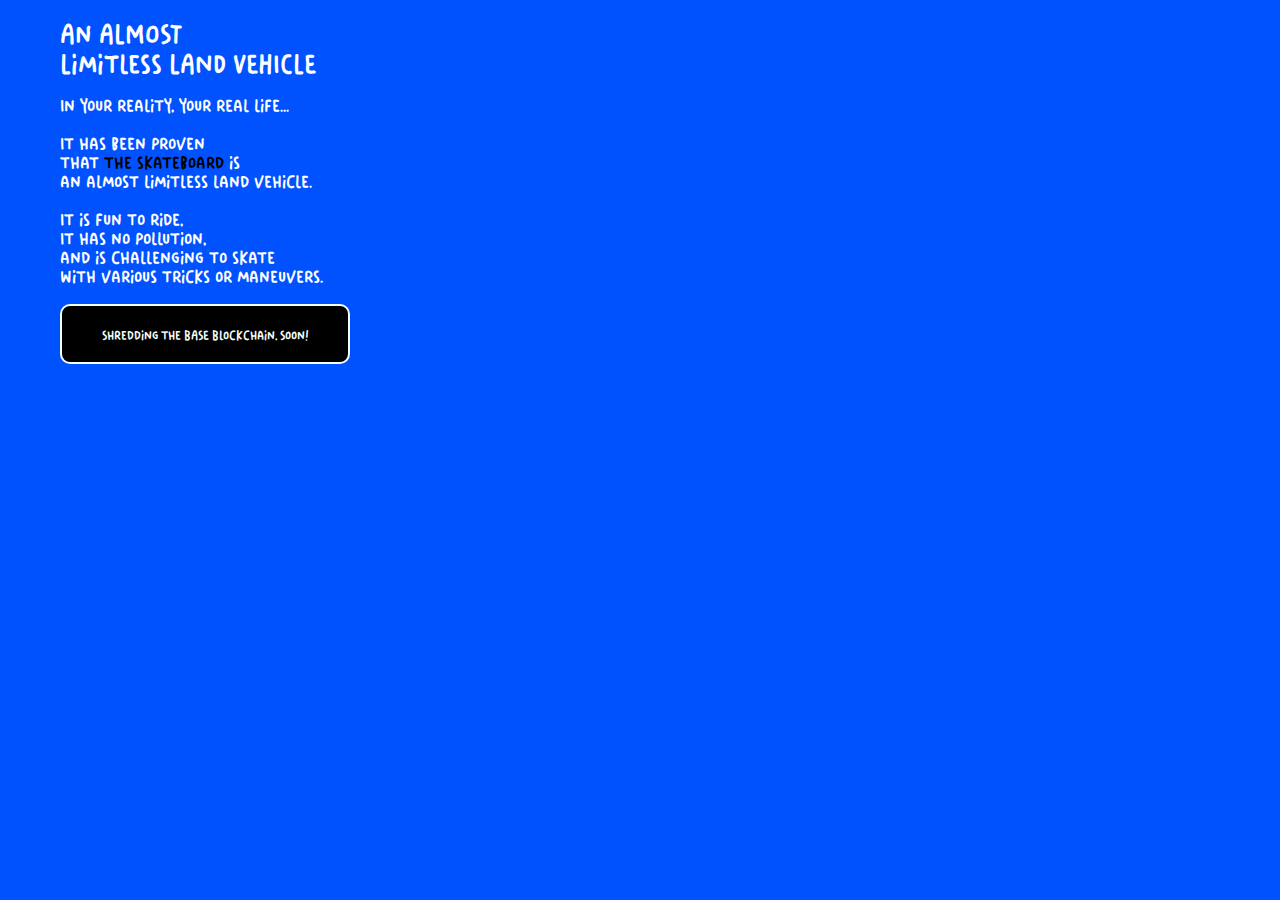
<file: index.html>
<!DOCTYPE html>
<html lang="en">
  <head>
    <!-- Google tag (gtag.js) -->
    <script
      async
      src="https://www.googletagmanager.com/gtag/js?id=G-VXLXTMNG5V"
    ></script>
    <script>
      window.dataLayer = window.dataLayer || [];
      function gtag() {
        dataLayer.push(arguments);
      }
      gtag("js", new Date());

      gtag("config", "G-VXLXTMNG5V");
    </script>

    <!-- Required Meta Tags -->
    <title>ROTY BASE dETH NFTs by Prof. NOTA</title>
    <meta charset="utf-8" />
    <meta http-equiv="Content-Type" content="text/html; charset=utf-8" />
    <meta
      name="viewport"
      content="width=device-width, initial-scale=1.0, maximum-scale=1.0, user-scalable=0"
    />
    <meta name="title" content="ROTY BASE dETH NFTs by Prof. NOTA" />
    <meta
      name="description"
      content="ROTY BASE dETH is a collection of 7474 unique curated NFTs artworks for skateboard decks, that live on the BASE blockchain."
    />
    <meta
      name="keywords"
      content="roty base, prof. nota, skateboard, skateboarding, skateshop, skateboarder, nft, nfts, art, artwork, base blockchain, crypto, collectible, endhonesa, myreceipt,"
    />
    <meta name="robots" content="index, follow" />
    <meta name="language" content="English" />
    <meta name="revisit-after" content="1 days" />

    <!-- Primary Meta Tags -->
    <link rel="icon" type="image/png" href="icon/asset-favicon.png" />
    <link rel="icon" sizes="48x48" href="icon/asset-1-icon-48.png" />
    <link rel="icon" sizes="96x96" href="icon/asset-1-icon-96.png" />
    <link rel="icon" sizes="144x144" href="icon/asset-1-icon-144.png" />
    <link rel="icon" sizes="192x192" href="icon/asset-1-icon-192.png" />
    <link rel="icon" sizes="256x256" href="icon/asset-1-icon-256.png" />
    <link rel="icon" sizes="384x384" href="icon/asset-1-icon-384.png" />
    <link rel="icon" sizes="512x512" href="icon/asset-1-icon-512.png" />
    <link
      rel="apple-touch-icon"
      sizes="57x57"
      href="icon/apple-touch-icon-57.png"
    />
    <link
      rel="apple-touch-icon"
      sizes="60x60"
      href="icon/apple-touch-icon-60.png"
    />
    <link
      rel="apple-touch-icon"
      sizes="72x72"
      href="icon/apple-touch-icon-72.png"
    />
    <link
      rel="apple-touch-icon"
      sizes="76x76"
      href="icon/apple-touch-icon-76.png"
    />
    <link
      rel="apple-touch-icon"
      sizes="114x114"
      href="icon/apple-touch-icon-114.png"
    />
    <link
      rel="apple-touch-icon"
      sizes="120x120"
      href="icon/apple-touch-icon-120.png"
    />
    <link
      rel="apple-touch-icon"
      sizes="152x152"
      href="icon/apple-touch-icon-152.png"
    />
    <link
      rel="apple-touch-icon"
      sizes="167x167"
      href="icon/apple-touch-icon-167.png"
    />
    <link
      rel="apple-touch-icon"
      sizes="180x180"
      href="icon/apple-touch-icon-180.png"
    />
    <link rel="mask-icon" href="icon/safari-pinned-tab.svg" color="#dfb018" />
    <meta name="msapplication-TileColor" content="#dfb018" />
    <meta name="msapplication-TileImage" content="icon/asset-1-icon-144.png" />
    <link rel="manifest" href="json/manifest.json" />

    <!-- Open Graph / Facebook -->
    <meta property="og:type" content="website" />
    <meta property="og:url" content="https://rotybase.endhonesa.com/" />
    <meta property="og:title" content="ROTY BASE dETH NFTs by Prof. NOTA" />
    <meta
      property="og:description"
      content="ROTY BASE dETH is a collection of 7474 unique curated NFTs artworks for skateboard decks, that live on the BASE blockchain."
    />
    <meta
      property="og:image"
      content="https://rotybase.endhonesa.com/img/sik-ndelik.gif"
    />

    <!-- Twitter -->
    <meta property="twitter:card" content="summary_large_image" />
    <meta property="twitter:url" content="https://rotybase.endhonesa.com/" />
    <meta
      property="twitter:title"
      content="ROTY BASE dETH NFTs by Prof. NOTA"
    />
    <meta
      property="twitter:description"
      content="ROTY BASE dETH is a collection of 7474 unique curated NFTs artworks for skateboard decks, that live on the BASE blockchain."
    />
    <meta
      property="twitter:image"
      content="https://rotybase.endhonesa.com/img/sik-ndelik.gif"
    />

    <!-- Style Style Style -->
    <link rel="stylesheet" href="rotybase.css" />

    <!-- Script -->
    <script src="https://cdnjs.cloudflare.com/ajax/libs/gsap/3.9.0/gsap.min.js"></script>
  </head>
  <body>
    <div class="bigStretch" id="welcome">
      <div id="landing1" class="innerStetch">
        <div class="bigText">An ALMOST<br />Limitless LAND VEHICLE</div>
					<br />
					<div class="regularText">
						In your reality, your real life...<br /><br />
						It has been proven<br />
						that <a style="color: black">the skateboard</a> is<br />
						an almost limitless land vehicle.<br /><br />
						It is fun to ride,<br />
						It has no pollution,<br />
						and is challenging to skate<br />
						with various tricks or maneuvers.<br />
					</div>
        <br />
        <!-- <button class="chaos-button" id="thisBtn" onclick="landingNext();"> -->
        <button class="chaos-button" id="thisBtn" onclick="">
          Shredding the BASE Blockchain, Soon!
        </button>
      </div>
    </div>
  </body>
  <script type="text/javascript" src="js/creeps.js"></script>
  <script type="text/javascript" src="js/croots.js"></script>
  <script type="text/javascript" src="js/allData5e1f.js?v=2"></script>
</html>
</file>
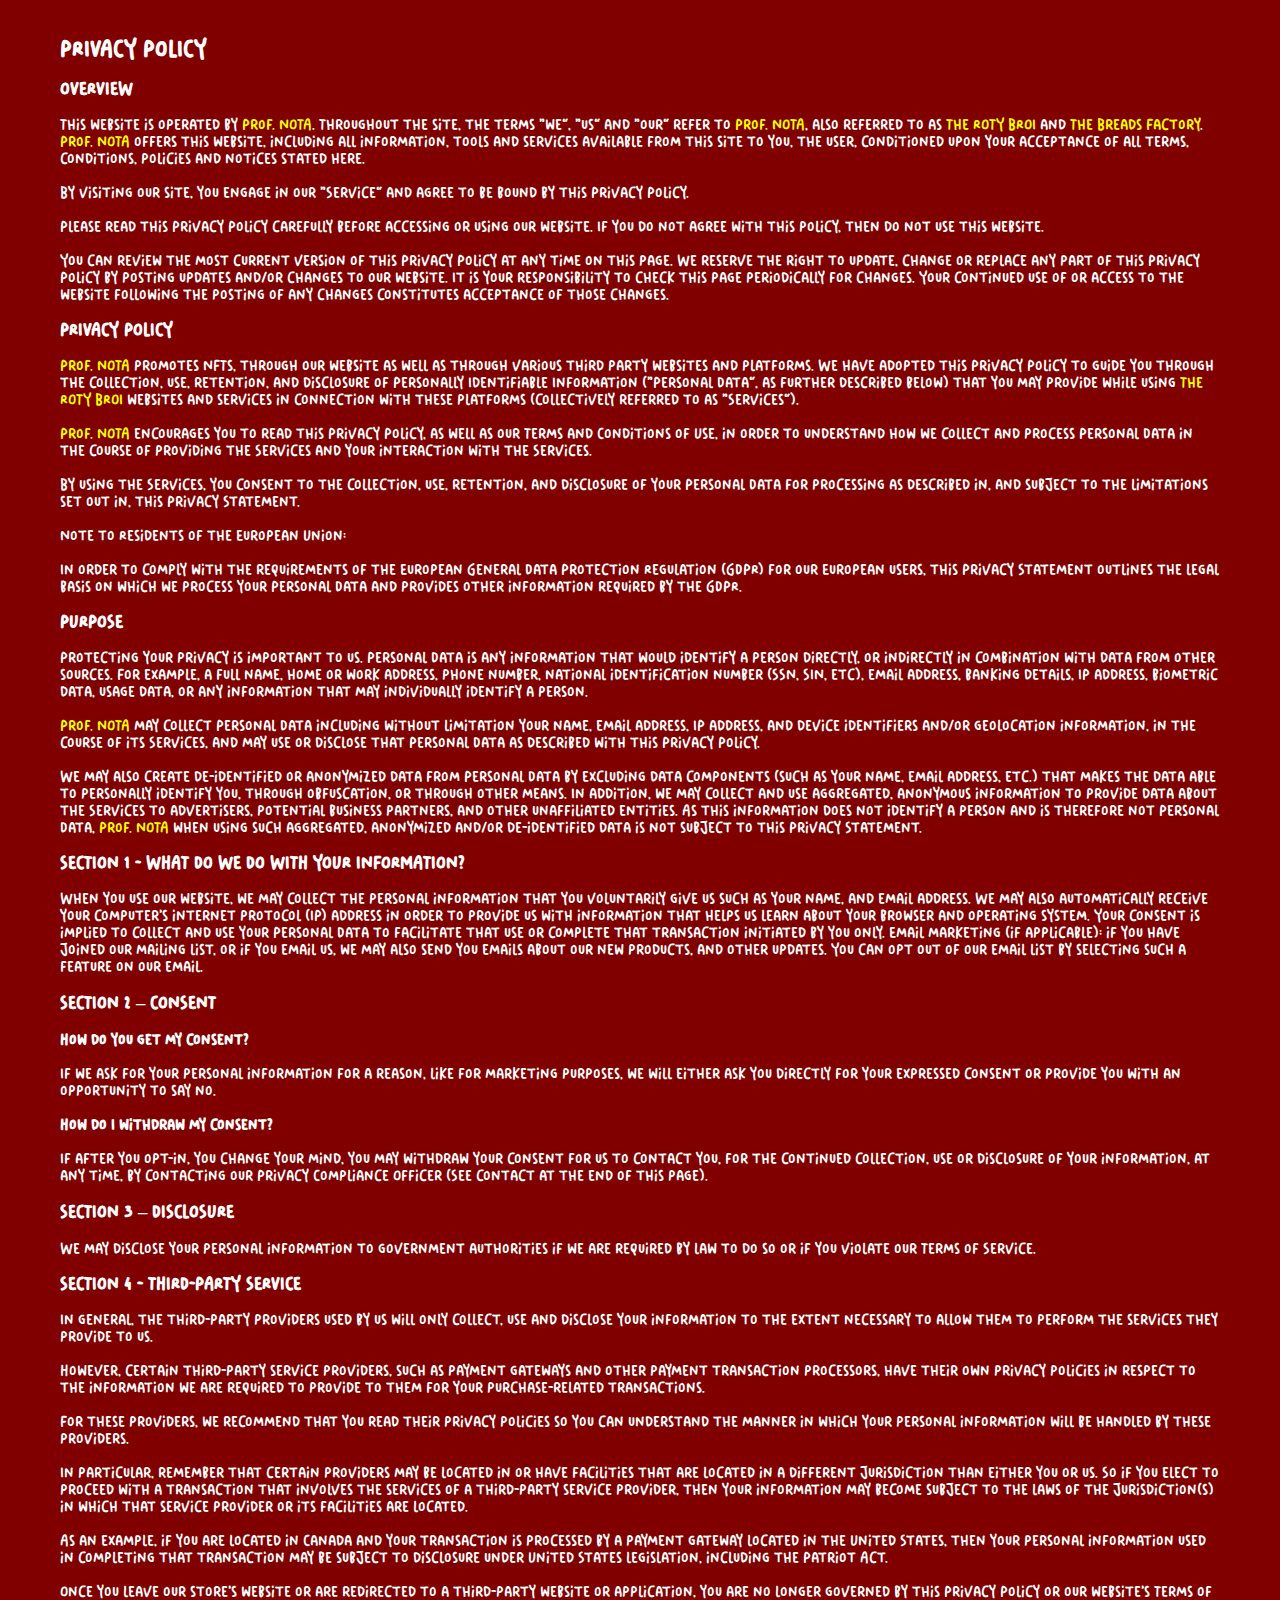
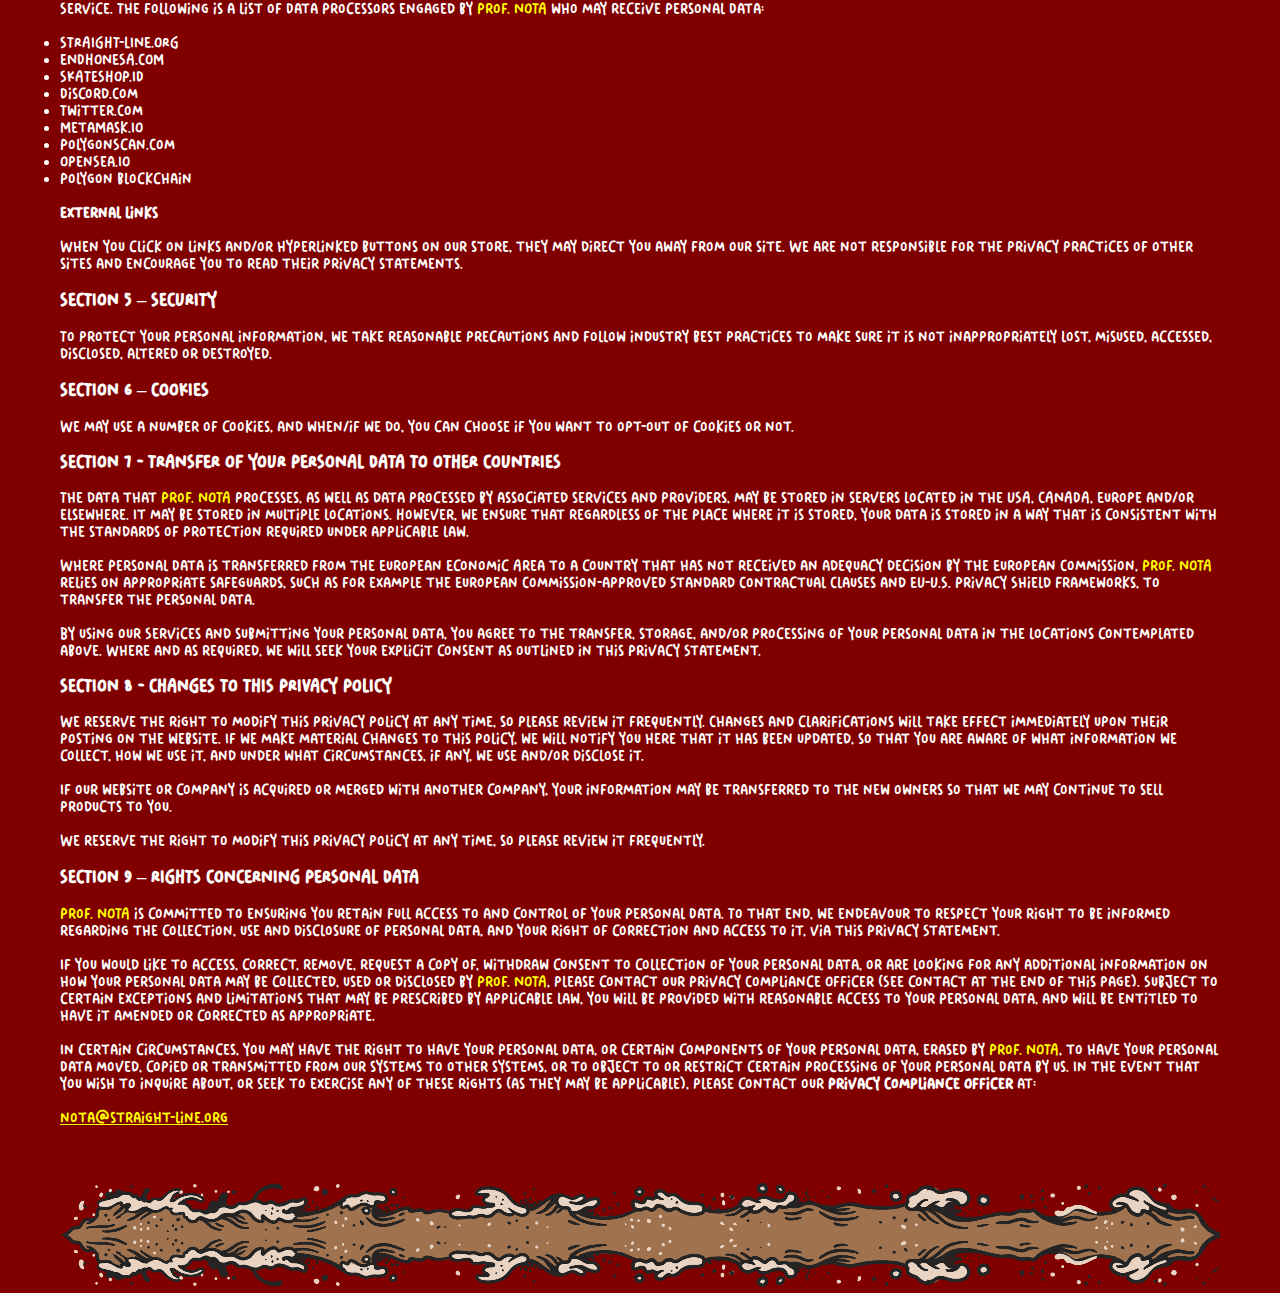
<file: privacy.html>
<!DOCTYPE html>
<html lang="en">
	<head>
		<!-- Required Meta Tags -->
		<title>The ROTY BROI - NFTs</title>
		<meta charset="utf-8">
		<meta http-equiv="Content-Type" content="text/html; charset=utf-8">
		<meta name="viewport" content="width=device-width, initial-scale=1.0, maximum-scale=1.0, user-scalable=0">
		<meta name="title" content="The ROTY BROI - NFTs">
		<meta name="description" content="The ROTY BROI is a collection of 1047 unique generative and handpicked NFTs, that live on the Polygon blockchain."/>
		<meta name="keywords" content="the roty broi, the broy, logo pabrik roti, nft, nfts, art, polygon nft, roty broi opensea, roty broi crypto, roty broi polygon, roty broi art, roty broi nft, marketplace opensea, collectible, rarible">
		<meta name="robots" content="index, follow">
		<meta name="language" content="English">
		<meta name="revisit-after" content="1 days">

		<!-- Primary Meta Tags -->
		<link rel="icon" type="image/png" href="icon/asset-favicon.png">
		<link rel="icon" sizes="48x48" href="icon/asset-1-icon-48.png">
		<link rel="icon" sizes="96x96" href="icon/asset-1-icon-96.png">
		<link rel="icon" sizes="144x144" href="icon/asset-1-icon-144.png">
		<link rel="icon" sizes="192x192" href="icon/asset-1-icon-192.png">
		<link rel="icon" sizes="256x256" href="icon/asset-1-icon-256.png">
		<link rel="icon" sizes="384x384" href="icon/asset-1-icon-384.png">
		<link rel="icon" sizes="512x512" href="icon/asset-1-icon-512.png">
		<link rel="apple-touch-icon" sizes="57x57" href="icon/apple-touch-icon-57.png">
		<link rel="apple-touch-icon" sizes="60x60" href="icon/apple-touch-icon-60.png">
		<link rel="apple-touch-icon" sizes="72x72" href="icon/apple-touch-icon-72.png">
		<link rel="apple-touch-icon" sizes="76x76" href="icon/apple-touch-icon-76.png">
		<link rel="apple-touch-icon" sizes="114x114" href="icon/apple-touch-icon-114.png">
		<link rel="apple-touch-icon" sizes="120x120" href="icon/apple-touch-icon-120.png">
		<link rel="apple-touch-icon" sizes="152x152" href="icon/apple-touch-icon-152.png">
		<link rel="apple-touch-icon" sizes="167x167" href="icon/apple-touch-icon-167.png">
		<link rel="apple-touch-icon" sizes="180x180" href="icon/apple-touch-icon-180.png">
		<link rel="mask-icon" href="icon/safari-pinned-tab.svg" color="#dfb018">
		<meta name="msapplication-TileColor" content="#dfb018">
		<meta name="msapplication-TileImage" content="icon/asset-1-icon-144.png">
		<link rel="manifest" href="json/manifest.json">

		<!-- Open Graph / Facebook -->
		<meta property="og:type" content="website">
		<meta property="og:url" content="https://rotybroi.endhonesa.com/">
		<meta property="og:title" content="The ROTY BROI - NFTs">
		<meta property="og:description" content="The ROTY BROI is a collection of 1047 unique generative and handpicked NFTs, that live on the Polygon blockchain.">
		<meta property="og:image" content="https://rotybroi.endhonesa.com/img/asset-2-thumbnail.png">

		<!-- Twitter -->
		<meta property="twitter:card" content="summary_large_image">
		<meta property="twitter:url" content="https://rotybroi.endhonesa.com/">
		<meta property="twitter:title" content="The ROTY BROI - NFTs">
		<meta property="twitter:description" content="The ROTY BROI is a collection of 1047 unique generative and handpicked NFTs, that live on the Polygon blockchain.">
		<meta property="twitter:image" content="https://rotybroi.endhonesa.com/img/asset-2-thumbnail.png">

		<!-- Style Style Style -->
		<link rel="stylesheet" href="rotybroi.css">
	</head>
	<body>
		<div class="bigStretch" style="color: white;">
			<div class="innerStetch">
				<br>
				<h2>PRIVACY POLICY</h2>
				<br>
				<h3>OVERVIEW</h3>
				<br>
				This website is operated by <a style="color: yellow;">Prof. NOTA</a>. Throughout the site, the terms “we”, “us” and “our” refer to <a style="color: yellow;">Prof. NOTA</a>, also referred to as <a style="color: yellow;">The ROTY BROI</a> and <a style="color: yellow;">The Breads Factory</a>. <a style="color: yellow;">Prof. NOTA</a> offers this website, including all information, tools and services available from this site to you, the user, conditioned upon your acceptance of all terms, conditions, policies and notices stated here.
				<br><br>
				By visiting our site, you engage in our “Service” and agree to be bound by this Privacy Policy.
				<br><br>
				Please read this Privacy Policy carefully before accessing or using our website. If you do not agree with this policy, then do not use this website.
				<br><br>
				You can review the most current version of this Privacy Policy at any time on this page. We reserve the right to update, change or replace any part of this Privacy Policy by posting updates and/or changes to our website. It is your responsibility to check this page periodically for changes. Your continued use of or access to the website following the posting of any changes constitutes acceptance of those changes.
				<br><br>
				<h3>PRIVACY POLICY</h3>
				<br>
				<a style="color: yellow;">Prof. NOTA</a> promotes NFTs, through our website as well as through various third party websites and platforms. We have adopted this Privacy Policy to guide you through the collection, use, retention, and disclosure of Personally Identifiable Information (“Personal Data”, as further described below) that you may provide while using <a style="color: yellow;">The ROTY BROI</a> websites and services in connection with these platforms (collectively referred to as “Services”).
				<br><br>
				<a style="color: yellow;">Prof. NOTA</a> encourages you to read this Privacy Policy, as well as our Terms and Conditions of Use, in order to understand how we collect and process Personal Data in the course of providing the Services and your interaction with the Services.
				<br><br>
				By using the Services, you consent to the collection, use, retention, and disclosure of your Personal Data for processing as described in, and subject to the limitations set out in, this Privacy Statement.
				<br><br>
				Note to Residents of the European Union:
				<br><br>
				In order to comply with the requirements of the European General Data Protection Regulation (GDPR) for our European users, this Privacy Statement outlines the legal basis on which we process your Personal Data and provides other information required by the GDPR.
				<br><br>
				<h3>PURPOSE</h3>
				<br>
				Protecting your privacy is important to us.
				Personal Data is any information that would identify a person directly, or indirectly in combination with data from other sources. For example, a full name, home or work address, phone number, national identification number (SSN, SIN, etc), email address, banking details, IP address, biometric data, usage data, or any information that may individually identify a person.
				<br><br>
				<a style="color: yellow;">Prof. NOTA</a> may collect Personal Data including without limitation your name, email address, IP address, and device identifiers and/or geolocation information, in the course of its Services, and may use or disclose that Personal Data as described with this Privacy Policy.
				<br><br>
				We may also create de-identified or anonymized data from Personal Data by excluding data components (such as your name, email address, etc.) that makes the data able to personally identify you, through obfuscation, or through other means. In addition, we may collect and use aggregated, anonymous information to provide data about the Services to advertisers, potential business partners, and other unaffiliated entities. As this information does not identify a person and is therefore not Personal Data, <a style="color: yellow;">Prof. NOTA</a> when using such aggregated, anonymized and/or de-identified data is not subject to this Privacy Statement.
				<br><br>
				<h3>SECTION 1 - WHAT DO WE DO WITH YOUR INFORMATION?</h3>
				<br>
				When you use our website, we may collect the personal information that you voluntarily give us such as your name, and email address.
				We may also automatically receive your computer’s internet protocol (IP) address in order to provide us with information that helps us learn about your browser and operating system. Your consent is implied to collect and use your Personal Data to facilitate that use or complete that transaction initiated by you only. Email marketing (if applicable): if you have joined our mailing list, or if you email us, we may also send you emails about our new products, and other updates. You can opt out of our email list by selecting such a feature on our email.
				<br><br>
				<h3>SECTION 2 – CONSENT</h3>
				<br>
				<b>How do you get my consent?</b>
				<br><br>
				If we ask for your personal information for a reason, like for marketing purposes, we will either ask you directly for your expressed consent or provide you with an opportunity to say no.
				<br><br>
				<b>How do I withdraw my consent?</b>
				<br><br>
				If after you opt-in, you change your mind, you may withdraw your consent for us to contact you, for the continued collection, use or disclosure of your information, at any time, by contacting our Privacy Compliance Officer (See contact at the end of this page).
				<br><br>
				<h3>SECTION 3 – DISCLOSURE</h3>
				<br>
				We may disclose your personal information to government authorities if we are required by law to do so or if you violate our Terms of Service.
				<br><br>
				<h3>SECTION 4 - THIRD-PARTY SERVICE</h3>
				<br>
				In general, the third-party providers used by us will only collect, use and disclose your information to the extent necessary to allow them to perform the services they provide to us.
				<br><br>
				However, certain third-party service providers, such as payment gateways and other payment transaction processors, have their own privacy policies in respect to the information we are required to provide to them for your purchase-related transactions.
				<br><br>
				For these providers, we recommend that you read their privacy policies so you can understand the manner in which your personal information will be handled by these providers.
				<br><br>
				In particular, remember that certain providers may be located in or have facilities that are located in a different jurisdiction than either you or us. So if you elect to proceed with a transaction that involves the services of a third-party service provider, then your information may become subject to the laws of the jurisdiction(s) in which that service provider or its facilities are located.
				<br><br>
				As an example, if you are located in Canada and your transaction is processed by a payment gateway located in the United States, then your personal information used in completing that transaction may be subject to disclosure under United States legislation, including the Patriot Act.
				<br><br>
				Once you leave our store’s website or are redirected to a third-party website or application, you are no longer governed by this Privacy Policy or our website’s Terms of Service.
				The following is a list of Data Processors engaged by <a style="color: yellow;">Prof. NOTA</a> who may receive Personal Data:
				<br><br>
				<li>STRAIGHT-LINE.ORG</li>
				<li>ENDHONESA.COM</li>
				<li>SKATESHOP.ID</li>
				<li>Discord.Com</li>
				<li>Twitter.Com</li>
				<li>MetaMask.IO</li>
				<li>PolygonScan.Com</li>
				<li>OpenSea.IO</li>
				<li>Polygon blockchain</li>
				<br>
				<b>External links</b>
				<br><br>
				When you click on links and/or hyperlinked buttons on our store, they may direct you away from our site. We are not responsible for the privacy practices of other sites and encourage you to read their privacy statements.
				<br><br>
				<h3>SECTION 5 – SECURITY</h3>
				<br>
				To protect your personal information, we take reasonable precautions and follow industry best practices to make sure it is not inappropriately lost, misused, accessed, disclosed, altered or destroyed.
				<br><br>
				<h3>SECTION 6 – COOKIES</h3>
				<br>
				We may use a number of cookies, and when/if we do, you can choose if you want to opt-out of cookies or not.
				<br><br>
				<h3>SECTION 7 - TRANSFER OF YOUR PERSONAL DATA TO OTHER COUNTRIES</h3>
				<br>
				The data that <a style="color: yellow;">Prof. NOTA</a> processes, as well as data processed by associated services and providers, may be stored in servers located in the USA, CANADA, Europe and/or elsewhere. It may be stored in multiple locations. However, we ensure that regardless of the place where it is stored, your data is stored in a way that is consistent with the standards of protection required under applicable law.
				<br><br>
				Where Personal Data is transferred from the European Economic Area to a country that has not received an adequacy decision by the European Commission, <a style="color: yellow;">Prof. NOTA</a> relies on appropriate safeguards, such as for example the European Commission-approved Standard Contractual Clauses and EU-U.S. Privacy Shield Frameworks, to transfer the Personal Data.
				<br><br>
				By using our Services and submitting your Personal Data, you agree to the transfer, storage, and/or processing of your Personal Data in the locations contemplated above. Where and as required, we will seek your explicit consent as outlined in this Privacy Statement.
				<br><br>
				<h3>SECTION 8 - CHANGES TO THIS PRIVACY POLICY</h3>
				<br>
				We reserve the right to modify this privacy policy at any time, so please review it frequently. Changes and clarifications will take effect immediately upon their posting on the website. If we make material changes to this policy, we will notify you here that it has been updated, so that you are aware of what information we collect, how we use it, and under what circumstances, if any, we use and/or disclose it.
				<br><br>
				If our website or company is acquired or merged with another company, your information may be transferred to the new owners so that we may continue to sell products to you.
				<br><br>
				We reserve the right to modify this privacy policy at any time, so please review it frequently.
				<br><br>
				<h3>SECTION 9 – RIGHTS CONCERNING PERSONAL DATA</h3>
				<br>
				<a style="color: yellow;">Prof. NOTA</a> is committed to ensuring you retain full access to and control of your Personal Data. To that end, we endeavour to respect your right to be informed regarding the collection, use and disclosure of Personal Data, and your right of correction and access to it, via this Privacy Statement.
				<br><br>
				If you would like to access, correct, remove, request a copy of, withdraw consent to collection of your Personal Data, or are looking for any additional information on how your Personal Data may be collected, used or disclosed by <a style="color: yellow;">Prof. NOTA</a>, please contact our Privacy Compliance Officer (See contact at the end of this page). Subject to certain exceptions and limitations that may be prescribed by applicable law, you will be provided with reasonable access to your Personal Data, and will be entitled to have it amended or corrected as appropriate.
				<br><br>
				In certain circumstances, you may have the right to have your Personal Data, or certain components of your Personal Data, erased by <a style="color: yellow;">Prof. NOTA</a>, to have your Personal Data moved, copied or transmitted from our systems to other systems, or to object to or restrict certain processing of your Personal Data by us. In the event that you wish to inquire about, or seek to exercise any of these rights (as they may be applicable), please contact our <b>Privacy Compliance Officer</b> at:
				<br><br>
				<a href="mailto:nota@straight-line.org" style="color: yellow; cursor: pointer;">nota@straight-line.org</a>
				<br><br>
			</div>
		</div>
		<br /><br />
		<div class="bigStretch"><img src="img/line0.png" class="innerStetch" /></div>
		<br />
	</body>
</html>
</file>
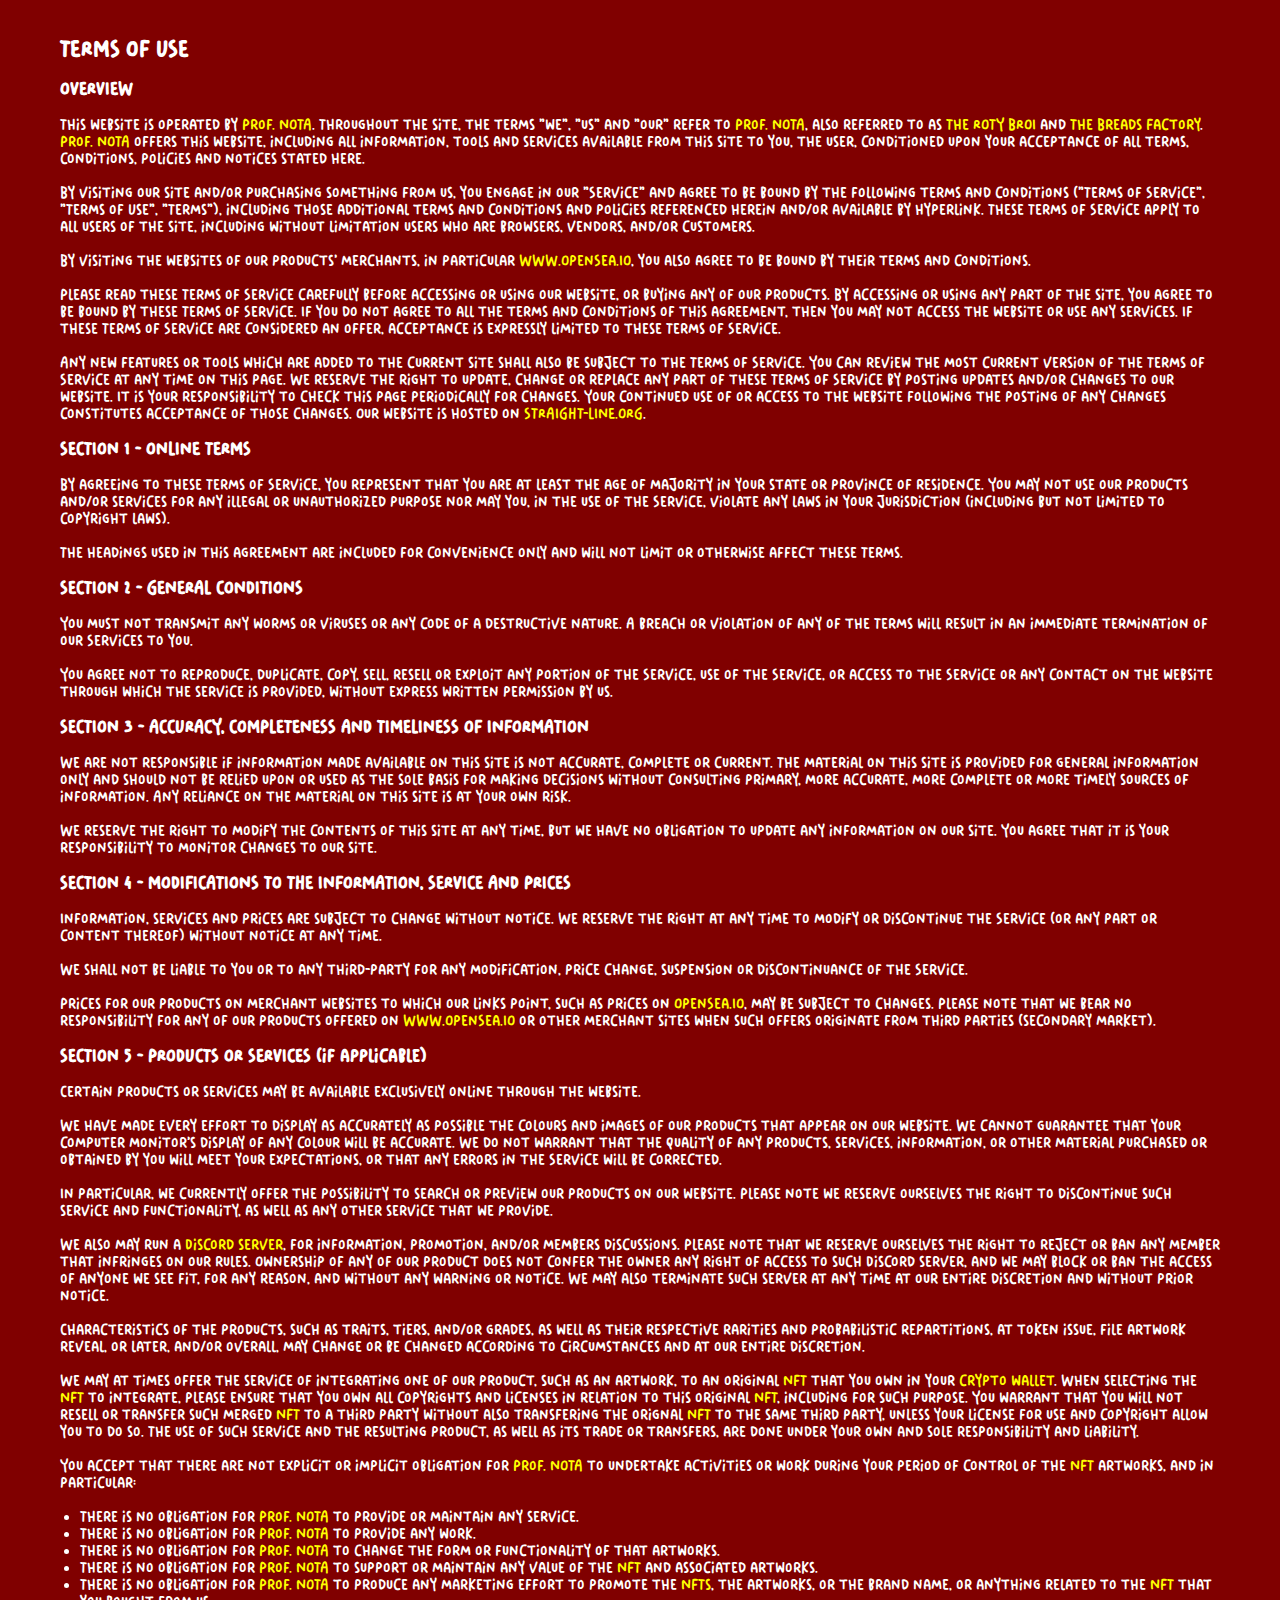
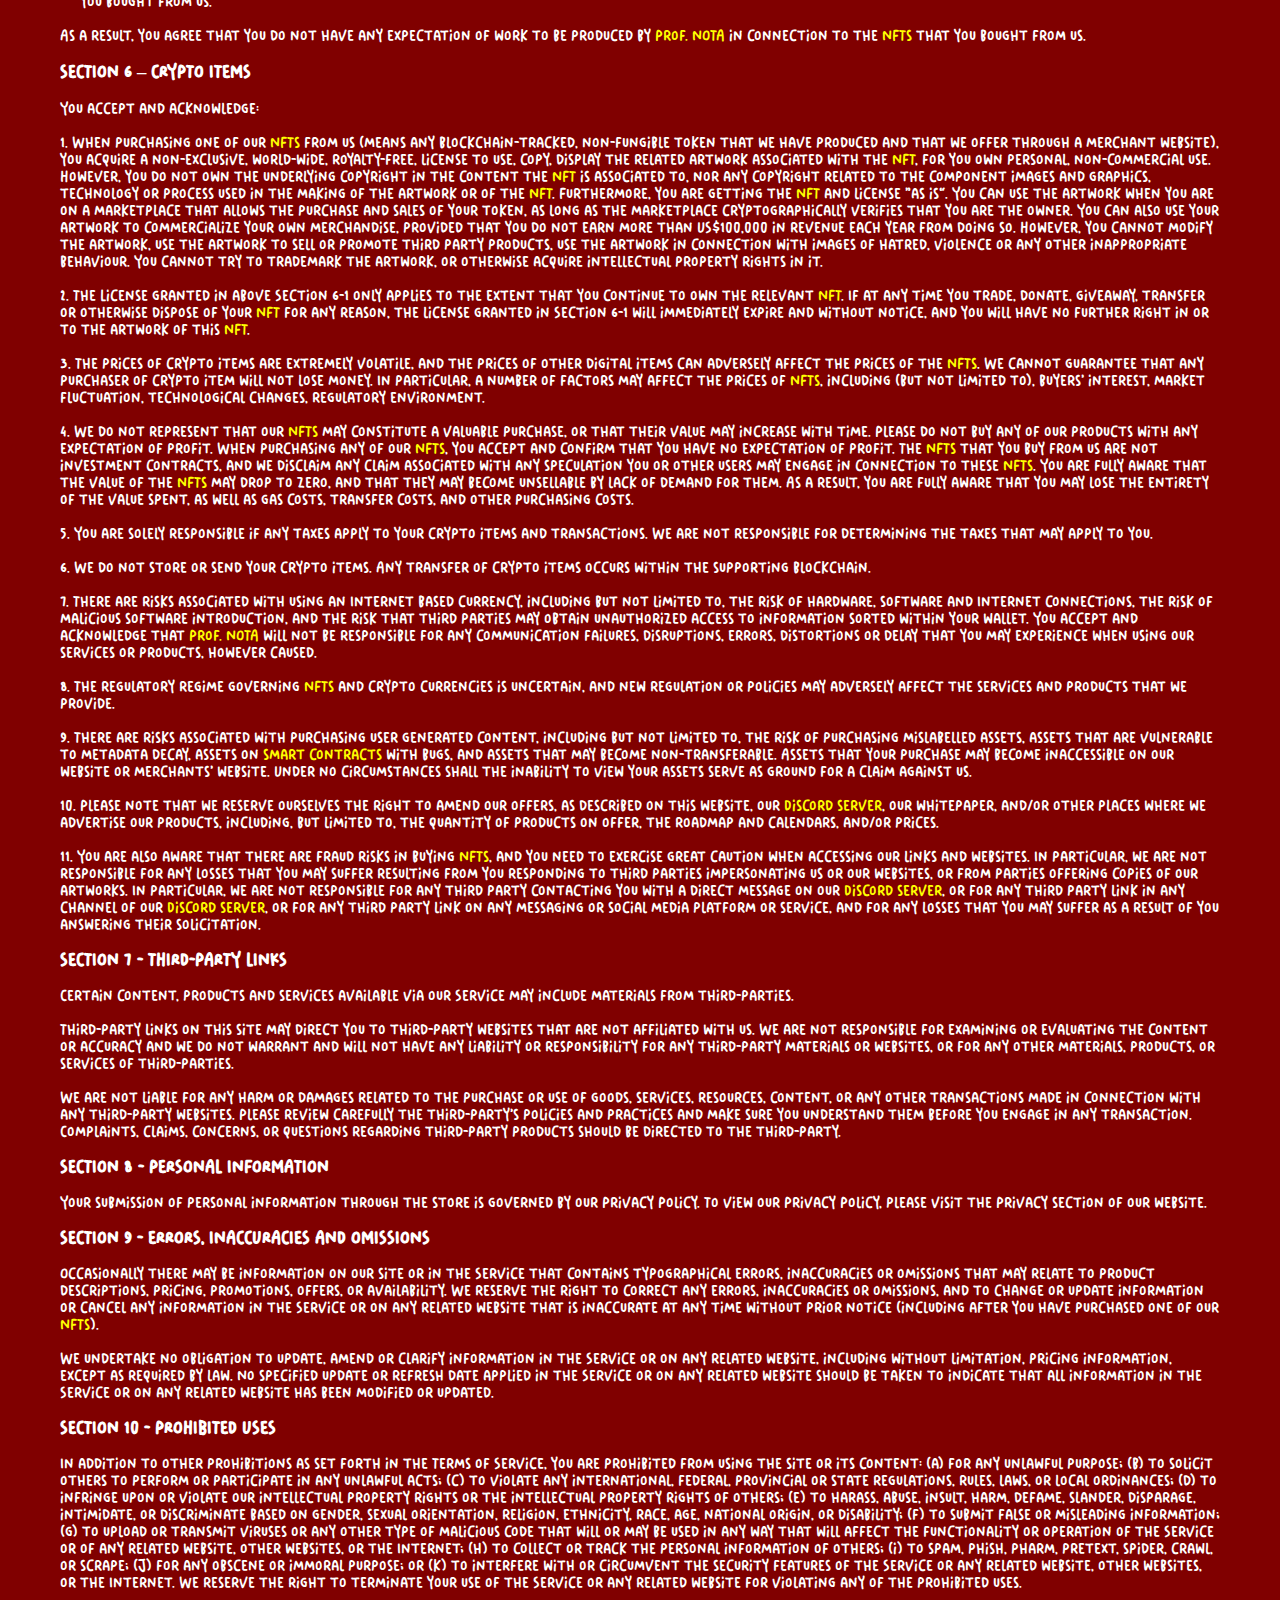
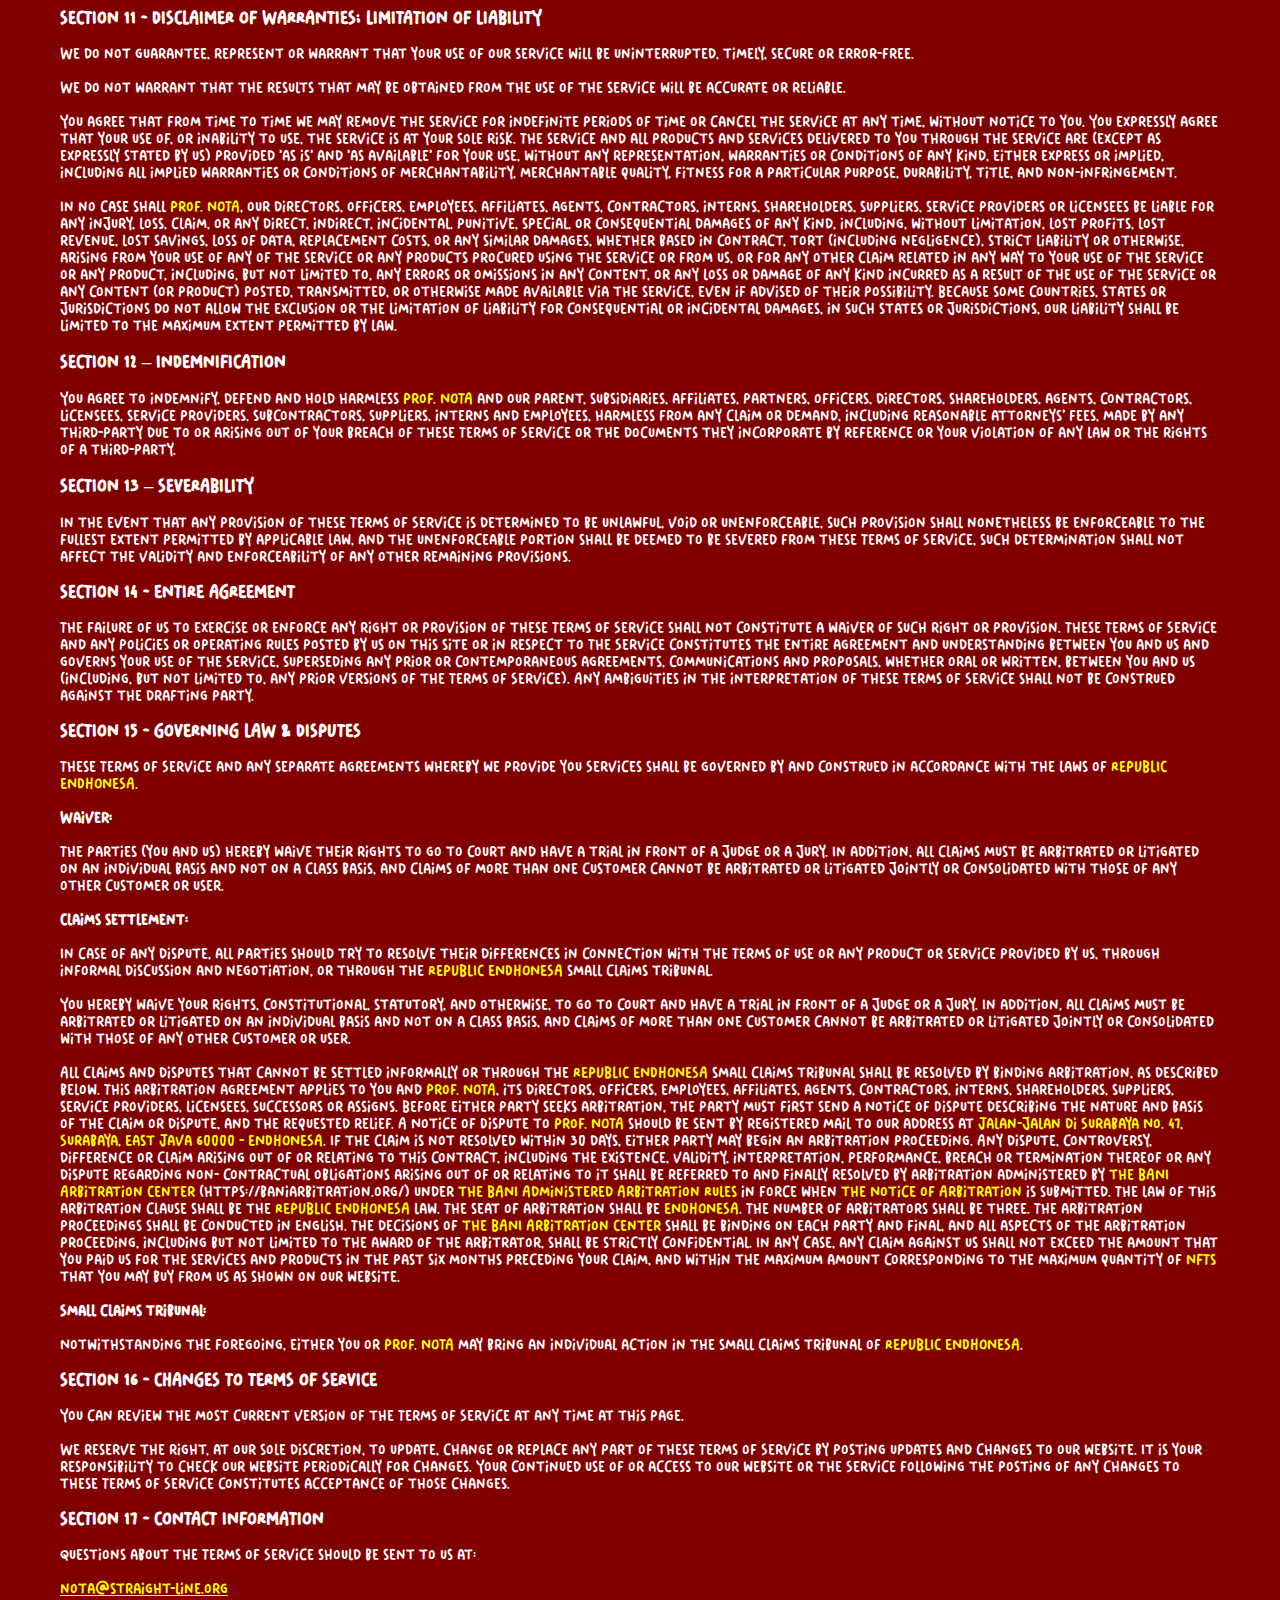
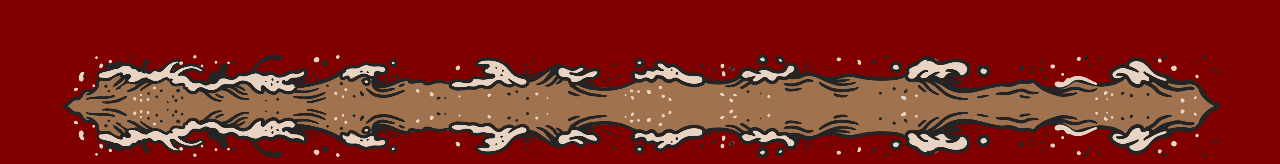
<file: terms.html>
<!DOCTYPE html>
<html lang="en">
	<head>
		<!-- Required Meta Tags -->
		<title>The ROTY BROI - NFTs</title>
		<meta charset="utf-8">
		<meta http-equiv="Content-Type" content="text/html; charset=utf-8">
		<meta name="viewport" content="width=device-width, initial-scale=1.0, maximum-scale=1.0, user-scalable=0">
		<meta name="title" content="The ROTY BROI - NFTs">
		<meta name="description" content="The ROTY BROI is a collection of 1047 unique generative and handpicked NFTs, that live on the Polygon blockchain."/>
		<meta name="keywords" content="the roty broi, the broy, logo pabrik roti, nft, nfts, art, polygon nft, roty broi opensea, roty broi crypto, roty broi polygon, roty broi art, roty broi nft, marketplace opensea, collectible, rarible">
		<meta name="robots" content="index, follow">
		<meta name="language" content="English">
		<meta name="revisit-after" content="1 days">

		<!-- Primary Meta Tags -->
		<link rel="icon" type="image/png" href="icon/asset-favicon.png">
		<link rel="icon" sizes="48x48" href="icon/asset-1-icon-48.png">
		<link rel="icon" sizes="96x96" href="icon/asset-1-icon-96.png">
		<link rel="icon" sizes="144x144" href="icon/asset-1-icon-144.png">
		<link rel="icon" sizes="192x192" href="icon/asset-1-icon-192.png">
		<link rel="icon" sizes="256x256" href="icon/asset-1-icon-256.png">
		<link rel="icon" sizes="384x384" href="icon/asset-1-icon-384.png">
		<link rel="icon" sizes="512x512" href="icon/asset-1-icon-512.png">
		<link rel="apple-touch-icon" sizes="57x57" href="icon/apple-touch-icon-57.png">
		<link rel="apple-touch-icon" sizes="60x60" href="icon/apple-touch-icon-60.png">
		<link rel="apple-touch-icon" sizes="72x72" href="icon/apple-touch-icon-72.png">
		<link rel="apple-touch-icon" sizes="76x76" href="icon/apple-touch-icon-76.png">
		<link rel="apple-touch-icon" sizes="114x114" href="icon/apple-touch-icon-114.png">
		<link rel="apple-touch-icon" sizes="120x120" href="icon/apple-touch-icon-120.png">
		<link rel="apple-touch-icon" sizes="152x152" href="icon/apple-touch-icon-152.png">
		<link rel="apple-touch-icon" sizes="167x167" href="icon/apple-touch-icon-167.png">
		<link rel="apple-touch-icon" sizes="180x180" href="icon/apple-touch-icon-180.png">
		<link rel="mask-icon" href="icon/safari-pinned-tab.svg" color="#dfb018">
		<meta name="msapplication-TileColor" content="#dfb018">
		<meta name="msapplication-TileImage" content="icon/asset-1-icon-144.png">
		<link rel="manifest" href="json/manifest.json">

		<!-- Open Graph / Facebook -->
		<meta property="og:type" content="website">
		<meta property="og:url" content="https://rotybroi.straight-line.org/">
		<meta property="og:title" content="The ROTY BROI - NFTs">
		<meta property="og:description" content="The ROTY BROI is a collection of 1047 unique generative and handpicked NFTs, that live on the Polygon blockchain.">
		<meta property="og:image" content="https://rotybroi.straight-line.org/img/asset-2-thumbnail.png">

		<!-- Twitter -->
		<meta property="twitter:card" content="summary_large_image">
		<meta property="twitter:url" content="https://rotybroi.straight-line.org/">
		<meta property="twitter:title" content="The ROTY BROI - NFTs">
		<meta property="twitter:description" content="The ROTY BROI is a collection of 1047 unique generative and handpicked NFTs, that live on the Polygon blockchain.">
		<meta property="twitter:image" content="https://rotybroi.straight-line.org/img/asset-2-thumbnail.png">

		<!-- Style Style Style -->
		<link rel="stylesheet" href="rotybroi.css">
	</head>
	<body>
		<div class="bigStretch" style="color: white;">
			<div class="innerStetch">
				<br>
				<h2>TERMS OF USE</h2>
				<br>
				<h3>OVERVIEW</h3>
				<br>
				This website is operated by <a style="color: yellow;">Prof. NOTA</a>. Throughout the site, the terms "we", "us" and "our" refer to <a style="color: yellow;">Prof. NOTA</a>, also referred to as <a style="color: yellow;">The ROTY BROI</a> and <a style="color: yellow;">The Breads Factory</a>. <a style="color: yellow;">Prof. NOTA</a> offers this website, including all information, tools and services available from this site to you, the user, conditioned upon your acceptance of all terms, conditions, policies and notices stated here.
				<br><br>
				By visiting our site and/or purchasing something from us, you engage in our "Service" and agree to be bound by the following terms and conditions ("Terms of Service", "Terms of Use", "Terms"), including those additional terms and conditions and policies referenced herein and/or available by hyperlink. These Terms of Service apply to all users of the site, including without limitation users who are browsers, vendors, and/or customers.
				<br><br>
				By visiting the websites of our products’ merchants, in particular <a style="color: yellow;">WWW.OpenSea.IO</a>, you also agree to be bound by their terms and conditions.
				<br><br>
				Please read these Terms of Service carefully before accessing or using our website, or buying any of our products. By accessing or using any part of the site, you agree to be bound by these Terms of Service. If you do not agree to all the terms and conditions of this agreement, then you may not access the website or use any services. If these Terms of Service are considered an offer, acceptance is expressly limited to these Terms of Service.
				<br><br>
				Any new features or tools which are added to the current site shall also be subject to the Terms of Service. You can review the most current version of the Terms of Service at any time on this page. We reserve the right to update, change or replace any part of these Terms of Service by posting updates and/or changes to our website. It is your responsibility to check this page periodically for changes. Your continued use of or access to the website following the posting of any changes constitutes acceptance of those changes. Our website is hosted on <a style="color: yellow;">STRAIGHT-LINE.ORG</a>.
				<br><br>
				<h3>SECTION 1 - ONLINE TERMS</h3>
				<br>
				By agreeing to these Terms of Service, you represent that you are at least the age of majority in your state or province of residence. You may not use our products and/or services for any illegal or unauthorized purpose nor may you, in the use of the Service, violate any laws in your jurisdiction (including but not limited to copyright laws).
				<br><br>
				The headings used in this agreement are included for convenience only and will not limit or otherwise affect these Terms.
				<br><br>
				<h3>SECTION 2 - GENERAL CONDITIONS</h3>
				<br>
				You must not transmit any worms or viruses or any code of a destructive nature. A breach or violation of any of the Terms will result in an immediate termination of our Services to you.
				<br><br>
				You agree not to reproduce, duplicate, copy, sell, resell or exploit any portion of the Service, use of the Service, or access to the Service or any contact on the website through which the service is provided, without express written permission by us.
				<br><br>
				<h3>SECTION 3 - ACCURACY, COMPLETENESS AND TIMELINESS OF INFORMATION</h3>
				<br>
				We are not responsible if information made available on this site is not accurate, complete or current. The material on this site is provided for general information only and should not be relied upon or used as the sole basis for making decisions without consulting primary, more accurate, more complete or more timely sources of information. Any reliance on the material on this site is at your own risk.
				<br><br>
				We reserve the right to modify the contents of this site at any time, but we have no obligation to update any information on our site. You agree that it is your responsibility to monitor changes to our site.
				<br><br>
				<h3>SECTION 4 - MODIFICATIONS TO THE INFORMATION, SERVICE AND PRICES</h3>
				<br>
				Information, services and prices are subject to change without notice. We reserve the right at any time to modify or discontinue the Service (or any part or content thereof) without notice at any time.
				<br><br>
				We shall not be liable to you or to any third-party for any modification, price change, suspension or discontinuance of the Service.
				<br><br>
				Prices for our products on merchant websites to which our links point, such as prices on <a style="color: yellow;">OpenSea.IO</a>, may be subject to changes. Please note that we bear no responsibility for any of our products offered on <a style="color: yellow;">WWW.OpenSea.IO</a> or other merchant sites when such offers originate from third parties (secondary market).
				<br><br>
				<h3>SECTION 5 - PRODUCTS OR SERVICES (if applicable)</h3>
				<br>
				Certain products or services may be available exclusively online through the website. 
				<br><br>
				We have made every effort to display as accurately as possible the colours and images of our products that appear on our website. We cannot guarantee that your computer monitor's display of any colour will be accurate. We do not warrant that the quality of any products, services, information, or other material purchased or obtained by you will meet your expectations, or that any errors in the Service will be corrected.
				<br><br>
				In particular, we currently offer the possibility to search or preview our products on our website. Please note we reserve ourselves the right to discontinue such service and functionality, as well as any other service that we provide.
				<br><br>
				We also may run a <a style="color: yellow;">Discord server</a>, for information, promotion, and/or members discussions. Please note that we reserve ourselves the right to reject or ban any member that infringes on our rules. Ownership of any of our product does not confer the owner any right of access to such Discord server, and we may block or ban the access of anyone we see fit, for any reason, and without any warning or notice. We may also terminate such server at any time at our entire discretion and without prior notice.
				<br><br>
				Characteristics of the products, such as traits, tiers, and/or grades, as well as their respective rarities and probabilistic repartitions,  at token issue, file artwork reveal, or later, and/or overall, may change or be changed according to circumstances and at our entire discretion.
				<br><br>
				We may at times offer the service of integrating one of our product, such as an artwork, to an original <a style="color: yellow;">NFT</a> that you own in your <a style="color: yellow;">crypto wallet</a>. When selecting the <a style="color: yellow;">NFT</a> to integrate, please ensure that you own all copyrights and licenses in relation to this original <a style="color: yellow;">NFT</a>, including for such purpose. You warrant that you will not resell or transfer such merged <a style="color: yellow;">NFT</a> to a third party without also transfering the orignal <a style="color: yellow;">NFT</a> to the same third party, unless your license for use and copyright allow you to do so. The use of such service and the resulting product, as well as its trade or transfers, are done under your own and sole responsibility and liability.
				<br><br>
				You accept that there are not explicit or implicit obligation for <a style="color: yellow;">Prof. NOTA</a> to undertake activities or work during your period of control of the <a style="color: yellow;">NFT</a> artworks, and in particular:
				<br><br>
				<ul>
					<li>There is no obligation for <a style="color: yellow;">Prof. NOTA</a> to provide or maintain any service.</li>
					<li>There is no obligation for <a style="color: yellow;">Prof. NOTA</a> to provide any work.</li>
					<li>There is no obligation for <a style="color: yellow;">Prof. NOTA</a> to change the form or functionality of that artworks.</li>
					<li>There is no obligation for <a style="color: yellow;">Prof. NOTA</a> to support or maintain any value of the <a style="color: yellow;">NFT</a> and associated artworks.</li>
					<li>There is no obligation for <a style="color: yellow;">Prof. NOTA</a> to produce any marketing effort to promote the <a style="color: yellow;">NFTs</a>, the artworks, or the brand name, or anything related to the <a style="color: yellow;">NFT</a> that you bought from us.</li>
				</ul>
				<br>
				As a result, you agree that you do not have any expectation of work to be produced by <a style="color: yellow;">Prof. NOTA</a> in connection to the <a style="color: yellow;">NFTs</a> that you bought from us.
				<br><br>
				<h3>SECTION 6 – CRYPTO ITEMS</h3>
				<br>
				You accept and acknowledge:
				<br><br>
				1. When purchasing one of our <a style="color: yellow;">NFTs</a> from us (means any blockchain-tracked, non-fungible token that we have produced and that we offer through a merchant website), you acquire a non-exclusive, world-wide,  royalty-free, license to use, copy, display the related artwork associated with the <a style="color: yellow;">NFT</a>, for you own personal, non-commercial use. However, you do not own the underlying copyright in the content the <a style="color: yellow;">NFT</a> is associated to, nor any copyright related to the component images and graphics, technology or process used in the making of the artwork or of the <a style="color: yellow;">NFT</a>. Furthermore, you are getting the <a style="color: yellow;">NFT</a> and license “as is”. You can use the artwork when you are on a marketplace that allows the purchase and sales of your token, as long as the marketplace cryptographically verifies that you are the owner. You can also use your artwork to commercialize your own merchandise, provided that you do not earn more than US$100,000 in revenue each year from doing so. However, you cannot modify the artwork, use the artwork to sell or promote third party products, use the artwork in connection with images of hatred, violence or any other inappropriate behaviour. You cannot try to trademark the artwork, or otherwise acquire intellectual property rights in it.
				<br><br>
				2. The License granted in above Section 6-1 only applies to the extent that you continue to own the relevant <a style="color: yellow;">NFT</a>. If at any time you trade, donate, giveaway, transfer or otherwise dispose of your <a style="color: yellow;">NFT</a> for any reason, the license granted in Section 6-1 will immediately expire and without notice, and you will have no further right in or to the artwork of this <a style="color: yellow;">NFT</a>.
				<br><br>
				3. The prices of crypto items are extremely volatile, and the prices of other digital items can adversely affect the prices of the <a style="color: yellow;">NFTs</a>. We cannot guarantee that any purchaser of crypto item will not lose money. In particular, a number of factors may affect the prices of <a style="color: yellow;">NFTs</a>, including (but not limited to), buyers’ interest, market fluctuation, technological changes, regulatory environment.
				<br><br>
				4. We do not represent that our <a style="color: yellow;">NFTs</a> may constitute a valuable purchase, or that their value may increase with time. Please do not buy any of our products with any expectation of profit. When purchasing any of our <a style="color: yellow;">NFTs</a>, you accept and confirm that you have no expectation of profit. The <a style="color: yellow;">NFTs</a> that you buy from us are not investment contracts, and we disclaim any claim associated with any speculation you or other users may engage in connection to these <a style="color: yellow;">NFTs</a>. You are fully aware that the value of the <a style="color: yellow;">NFTs</a> may drop to zero, and that they may become unsellable by lack of demand for them. As a result, you are fully aware that you may lose the entirety of the value spent, as well as gas costs, transfer costs, and other purchasing costs.
				<br><br>
				5. You are solely responsible if any taxes apply to your crypto items and transactions. We are not responsible for determining the taxes that may apply to you.
				<br><br>
				6. We do not store or send your crypto items. Any transfer of crypto items occurs within the supporting blockchain.
				<br><br>
				7. There are risks associated with using an Internet based currency, including but not limited to, the risk of hardware, software and Internet connections, the risk of malicious software introduction, and the risk that third parties may obtain unauthorized access to information sorted within your wallet. You accept and acknowledge that <a style="color: yellow;">Prof. NOTA</a> will not be responsible for any communication failures, disruptions, errors, distortions or delay that you may experience when using our services or products, however caused.
				<br><br>
				8. The regulatory regime governing <a style="color: yellow;">NFTs</a> and crypto currencies is uncertain, and new regulation or policies may adversely affect the services and products that we provide.
				<br><br>
				9. There are risks associated with purchasing user generated content, including but not limited to, the risk of purchasing mislabelled assets, assets that are vulnerable to metadata decay, assets on <a style="color: yellow;">smart contracts</a> with bugs, and assets that may become non-transferable. Assets that your purchase may become inaccessible on our website or merchants’ website. Under no circumstances shall the inability to view your assets serve as ground for a claim against us.
				<br><br>
				10. Please note that we reserve ourselves the right to amend our offers, as described on this website, our <a style="color: yellow;">Discord server</a>, our whitepaper, and/or other places where we advertise our products, including, but limited to, the quantity of products on offer, the roadmap and calendars, and/or prices.
				<br><br>
				11. You are also aware that there are fraud risks in buying <a style="color: yellow;">NFTs</a>, and you need to exercise great caution when accessing our links and websites. In particular, we are not responsible for any losses that you may suffer resulting from you responding to third parties impersonating us or our websites, or from parties offering copies of our artworks. In particular, we are not responsible for any third party contacting you with a direct message on our <a style="color: yellow;">Discord server</a>, or for any third party link in any channel of our <a style="color: yellow;">Discord server</a>, or for any third party link on any messaging or social media platform or service, and for any losses that you may suffer as a result of you answering their solicitation.
				<br><br>
				<h3>SECTION 7 - THIRD-PARTY LINKS</h3>
				<br>
				Certain content, products and services available via our Service may include materials from third-parties.
				<br><br>
				Third-party links on this site may direct you to third-party websites that are not affiliated with us. We are not responsible for examining or evaluating the content or accuracy and we do not warrant and will not have any liability or responsibility for any third-party materials or websites, or for any other materials, products, or services of third-parties.
				<br><br>
				We are not liable for any harm or damages related to the purchase or use of goods, services, resources, content, or any other transactions made in connection with any third-party websites. Please review carefully the third-party's policies and practices and make sure you understand them before you engage in any transaction. Complaints, claims, concerns, or questions regarding third-party products should be directed to the third-party.
				<br><br>
				<h3>SECTION 8 - PERSONAL INFORMATION</h3>
				<br>
				Your submission of personal information through the store is governed by our Privacy Policy. To view our Privacy Policy, please visit the Privacy section of our website.
				<br><br>
				<h3>SECTION 9 - ERRORS, INACCURACIES AND OMISSIONS</h3>
				<br>
				Occasionally there may be information on our site or in the Service that contains typographical errors, inaccuracies or omissions that may relate to product descriptions, pricing, promotions, offers, or availability. We reserve the right to correct any errors, inaccuracies or omissions, and to change or update information or cancel any information in the Service or on any related website that is inaccurate at any time without prior notice (including after you have purchased one of our <a style="color: yellow;">NFTs</a>).
				<br><br>
				We undertake no obligation to update, amend or clarify information in the Service or on any related website, including without limitation, pricing information, except as required by law. No specified update or refresh date applied in the Service or on any related website should be taken to indicate that all information in the Service or on any related website has been modified or updated.
				<br><br>
				<h3>SECTION 10 - PROHIBITED USES</h3>
				<br>
				In addition to other prohibitions as set forth in the Terms of Service, you are prohibited from using the site or its content: (a) for any unlawful purpose; (b) to solicit others to perform or participate in any unlawful acts; (c) to violate any international, federal, provincial or state regulations, rules, laws, or local ordinances; (d) to infringe upon or violate our intellectual property rights or the intellectual property rights of others; (e) to harass, abuse, insult, harm, defame, slander, disparage, intimidate, or discriminate based on gender, sexual orientation, religion, ethnicity, race, age, national origin, or disability; (f) to submit false or misleading information; (g) to upload or transmit viruses or any other type of malicious code that will or may be used in any way that will affect the functionality or operation of the Service or of any related website, other websites, or the Internet; (h) to collect or track the personal information of others; (i) to spam, phish, pharm, pretext, spider, crawl, or scrape; (j) for any obscene or immoral purpose; or (k) to interfere with or circumvent the security features of the Service or any related website, other websites, or the Internet. We reserve the right to terminate your use of the Service or any related website for violating any of the prohibited uses.
				<br><br>
				<h3>SECTION 11 - DISCLAIMER OF WARRANTIES; LIMITATION OF LIABILITY</h3>
				<br>
				We do not guarantee, represent or warrant that your use of our service will be uninterrupted, timely, secure or error-free.
				<br><br>
				We do not warrant that the results that may be obtained from the use of the service will be accurate or reliable.
				<br><br>
				You agree that from time to time we may remove the service for indefinite periods of time or cancel the service at any time, without notice to you. You expressly agree that your use of, or inability to use, the service is at your sole risk. The service and all products and services delivered to you through the service are (except as expressly stated by us) provided 'as is' and 'as available' for your use, without any representation, warranties or conditions of any kind, either express or implied, including all implied warranties or conditions of merchantability, merchantable quality, fitness for a particular purpose, durability, title, and non-infringement.
				<br><br>
				In no case shall <a style="color: yellow;">Prof. NOTA</a>, our directors, officers, employees, affiliates, agents, contractors, interns, shareholders, suppliers, service providers or licensees be liable for any injury, loss, claim, or any direct, indirect, incidental, punitive, special, or consequential damages of any kind, including, without limitation, lost profits, lost revenue, lost savings, loss of data, replacement costs, or any similar damages, whether based in contract, tort (including negligence), strict liability or otherwise, arising from your use of any of the service or any products procured using the service or from us, or for any other claim related in any way to your use of the service or any product, including, but not limited to, any errors or omissions in any content, or any loss or damage of any kind incurred as a result of the use of the service or any content (or product) posted, transmitted, or otherwise made available via the service, even if advised of their possibility. Because some countries, states or jurisdictions do not allow the exclusion or the limitation of liability for consequential or incidental damages, in such states or jurisdictions, our liability shall be limited to the maximum extent permitted by law.
				<br><br>
				<h3>SECTION 12 – INDEMNIFICATION</h3>
				<br>
				You agree to indemnify, defend and hold harmless <a style="color: yellow;">Prof. NOTA</a> and our parent, subsidiaries, affiliates, partners, officers, directors, shareholders, agents, contractors, licensees, service providers, subcontractors, suppliers, interns and employees, harmless from any claim or demand, including reasonable attorneys’ fees, made by any third-party due to or arising out of your breach of these Terms of Service or the documents they incorporate by reference or your violation of any law or the rights of a third-party.
				<br><br>
				<h3>SECTION 13 – SEVERABILITY</h3>
				<br>
				In the event that any provision of these Terms of Service is determined to be unlawful, void or unenforceable, such provision shall nonetheless be enforceable to the fullest extent permitted by applicable law, and the unenforceable portion shall be deemed to be severed from these Terms of Service, such determination shall not affect the validity and enforceability of any other remaining provisions.
				<br><br>
				<h3>SECTION 14 - ENTIRE AGREEMENT</h3>
				<br>
				The failure of us to exercise or enforce any right or provision of these Terms of Service shall not constitute a waiver of such right or provision. These Terms of Service and any policies or operating rules posted by us on this site or in respect to The Service constitutes the entire agreement and understanding between you and us and governs your use of the Service, superseding any prior or contemporaneous agreements, communications and proposals, whether oral or written, between you and us (including, but not limited to, any prior versions of the Terms of Service). Any ambiguities in the interpretation of these Terms of Service shall not be construed against the drafting party.
				<br><br>
				<h3>SECTION 15 - GOVERNING LAW & DISPUTES</h3>
				<br>
				These Terms of Service and any separate agreements whereby we provide you Services shall be governed by and construed in accordance with the laws of <a style="color: yellow;">REPUBLIC ENDHONESA</a>. 
				<br><br>
				<b>Waiver:</b>
				<br><br>
				The parties (you and us) hereby waive their rights to go to court and have a  trial in front of a judge or a jury. In addition, all claims must be arbitrated or litigated on an individual basis and not on a class basis, and claims of more than one customer cannot be arbitrated or litigated jointly or consolidated with those of any other customer or user.
				<br><br>
				<b>Claims settlement:</b>
				<br><br>
				In case of any dispute, all parties should try to resolve their differences in connection with the Terms of use or any product or service provided by us, through informal discussion and negotiation, or through the <a style="color: yellow;">REPUBLIC ENDHONESA</a> small claims tribunal.
				<br><br>
				You hereby waive your rights, constitutional, statutory, and otherwise, to go to court and have a  trial in front of a judge or a jury. In addition, all claims must be arbitrated or litigated on an individual basis and not on a class basis, and claims of more than one customer cannot be arbitrated or litigated jointly or consolidated with those of any other customer or user.
				<br><br>
				All claims and disputes that cannot be settled informally or through the <a style="color: yellow;">REPUBLIC ENDHONESA</a> small claims tribunal shall be resolved by binding arbitration, as described below. This arbitration agreement applies to you and <a style="color: yellow;">Prof. NOTA</a>, its directors, officers, employees, affiliates, agents, contractors, interns, shareholders, suppliers, service providers, licensees, successors or assigns. Before either party seeks arbitration, the party must first send a Notice of Dispute describing the nature and basis of the claim or dispute, and the requested relief. A Notice of Dispute to <a style="color: yellow;">Prof. NOTA</a> should be sent by registered mail to our address at <a style="color: yellow;">Jalan-jalan di Surabaya No. 47, Surabaya, East Java 60000 - ENDHONESA</a>. If the claim is not resolved within 30 days, either party may begin an arbitration proceeding. Any dispute, controversy, difference or claim arising out of or relating to this contract, including the existence, validity, interpretation, performance, breach or termination thereof or any dispute regarding non- contractual obligations arising out of or relating to it shall be referred to and finally resolved by arbitration administered by <a style="color: yellow;">the BANI Arbitration Center</a> (https://baniarbitration.org/) under <a style="color: yellow;">the BANI Administered Arbitration Rules</a> in force when <a style="color: yellow;">the Notice of Arbitration</a> is submitted. The law of this arbitration clause shall be the <a style="color: yellow;">REPUBLIC ENDHONESA</a> law. The seat of arbitration shall be <a style="color: yellow;">ENDHONESA</a>. The number of arbitrators shall be three. The arbitration proceedings shall be conducted in English. The decisions of <a style="color: yellow;">the BANI Arbitration Center</a> shall be binding on each party and final, and all aspects of the arbitration proceeding, including but not limited to the award of the arbitrator, shall be strictly confidential. In any case, any claim against us shall not exceed the amount that you paid us for the services and products in the past six months preceding your claim, and within the maximum amount corresponding to the maximum quantity of <a style="color: yellow;">NFTs</a> that you may buy from us as shown on our website.
				<br><br>
				<b>Small claims tribunal:</b>
				<br><br>
				Notwithstanding the foregoing, either you or <a style="color: yellow;">Prof. NOTA</a> may bring an individual action in the small claims tribunal of <a style="color: yellow;">REPUBLIC ENDHONESA</a>.
				<br><br>
				<h3>SECTION 16 - CHANGES TO TERMS OF SERVICE</h3>
				<br>
				You can review the most current version of the Terms of Service at any time at this page.
				<br><br>
				We reserve the right, at our sole discretion, to update, change or replace any part of these Terms of Service by posting updates and changes to our website. It is your responsibility to check our website periodically for changes. Your continued use of or access to our website or the Service following the posting of any changes to these Terms of Service constitutes acceptance of those changes.
				<br><br>
				<h3>SECTION 17 - CONTACT INFORMATION</h3>
				<br>
				Questions about the Terms of Service should be sent to us at:
				<br><br>
				<a href="mailto:nota@straight-line.org" style="color: yellow;">nota@straight-line.org</a>
				<br><br>
			</div>
		</div>
		<br /><br />
		<div class="bigStretch"><img src="img/line0.png" class="innerStetch" /></div>
		<br />
	</body>
</html>
</file>
<file: rotybase.css>
﻿@font-face {
  font-family: 'Taman Kanak-Kanak';
  src: url('font/Font-Tali-Pusar.otf') format('opentype');
        url('font/Font-Tali-Pusar.ttf') format('truetype');
  font-weight: 500;
  font-style: normal;
  font-display: swap;
}

* {
  font-family: 'Taman Kanak-Kanak';
  margin: 0;
  padding: 0;
  touch-action: manipulation;
}

body {
  background-color: #0052ff;
}


ul {
  display: block;
  list-style-type: disc;
  padding-inline-start: 20px;
}

.unselectable {
  -webkit-touch-callout: none;
  -webkit-user-select: none;
  -khtml-user-select: none;
  -moz-user-select: none;
  -ms-user-select: none;
  user-select: none;
}

.bigText {
  font-size: 28px;
  color: white;
}

.bigText-style {
  width: 100%;
  text-align: center;
}

.mediumText {
  font-size: 23px;
  color: yellow;
}

.regularText {
  font-size: 18px;
  color: white;
}

#regularText-style {
  width: 100%;
  text-align: center;
  height: 50px;
  line-height: 50px;
  position: relative;
}

#regularText-footer {
  text-align: center;
  font-size: 18px;
}

.bigStretch {
  width: 100%;
  left: 0px;
  position: relative;
}

#bigStretch-imgDisplay {
  height: 100%;
}

.innerStetchHalf {
  width: calc(60% - 30px);
  height: calc(100% - 40px);
  position: relative;
  margin-left: 20px;
  top: 20px;
  display: inline-block;
}

.innerOtherHalf {
  width: calc(40% - 30px);
  height: calc(100% - 40px);
  position: relative;
  margin-left: 20px;
  top: 20px;
  display: inline-block;
}

.innerStetch {
  width: calc(100% - 40px);
  height: calc(100% - 40px);
  position: relative;
  margin-left: 20px;
  top: 20px;
}

@media only screen and (min-width: 1200px) {
  .bigStretch {
    width: 1200px;
    margin-left: calc(50% - 600px);
    position: relative;
  }
}

#mobile-div {
  height: 300px;
}

#logo1 {
  top: 20px;
  height: 140px;
  width: 280px;
  left: calc(50% - 140px);
  position: absolute;
  object-fit: contain;
}

#logo2 {
  top: 20px;
  height: 140px;
  width: 280px;
  left: 20px;
  position: absolute;
  object-fit: contain;
}

#social-pool {
  top: 180px;
  left: 20px;
  width: calc(100% - 40px);
  text-align: center;
  position: absolute;
  color: white;
}

#social-button {
  top: 220px;
  left: calc(50% - 150px);
  width: 300px;
  position: absolute;
}

#discord1 {
  top: 20px;
  right: 20px;
  height: 60px;
  width: 280px;
  position: absolute;
  line-height: 60px;
  border: 2px solid white;
  color: white;
  text-align: center;
  border-radius: 10px;
  overflow: hidden;
}

#discord2,
#discord3 {
  top: 0px;
  left: 0px;
  height: 60px;
  width: 140px;
  position: absolute;
  line-height: 60px;
  border: 2px solid white;
  color: white;
  text-align: center;
  border-radius: 10px;
  overflow: hidden;
  cursor: pointer;
}

#discord1-button,
#discord2-button,
#discord3-button,
#twitter1-button,
#twitter2-button,
#twitter3-button {
  width: 60px;
  height: 60px;
  background-color: yellow;
  position: absolute;
}

#discord1-img,
#discord2-img,
#discord3-img,
#twitter1-img,
#twitter2-img,
#twitter3-img {
  object-fit: contain;
  width: 40px;
  height: 40px;
  top: 10px;
  left: 10px;
  position: absolute;
}

#discord1-text,
#discord2-text,
#discord3-text,
#twitter1-text,
#twitter2-text,
#twitter3-text {
  top: 0px;
  right: 0px;
  height: 60px;
  width: calc(100% - 60px);
  position: absolute;
  font-size: 18px;
  cursor: pointer;
  object-fit: contain;
  background-color: black;
}

#twitter1 {
  top: 100px;
  right: 20px;
  height: 60px;
  width: 280px;
  position: absolute;
  line-height: 60px;
  border: 2px solid white;
  color: white;
  text-align: center;
  border-radius: 10px;
  overflow: hidden;
}

#twitter2,
#twitter3 {
  top: 0px;
  right: 0px;
  height: 60px;
  width: 140px;
  position: absolute;
  line-height: 60px;
  border: 2px solid white;
  color: white;
  text-align: center;
  border-radius: 10px;
  overflow: hidden;
  cursor: pointer;
}

#opensea-buy,
#opensea-sell {
  width: 290px;
  height: 60px;
  border-radius: 10px;
  /* border: 2px solid #00b7ff; */
  border: 2px solid mintcream;
  overflow: hidden;
  position: relative;
  line-height: 60px;
  text-align: center;
  cursor: pointer;
  /* color: #00b7ff; */
  color:mintcream;
  margin-left: calc(50% - 145px);
  /* background-color: rgba(0, 183, 255, 0.2); */
  background-color: black;
  font-family: 'Taman Kanak-Kanak';
}

#previewImg1,
#previewImg2,
#previewImg3,
#previewImg4 {
  width: 100%;
}

#prevImg-arrow1 {
  width: 50px;
  height: 30px;
  left: 10px;
  top: 10px;
  position: absolute;
  cursor: pointer;
  object-fit: contain;
}

#prevImg-arrow2 {
  width: 50px;
  height: 30px;
  right: 10px;
  top: 10px;
  position: absolute;
  cursor: pointer;
  object-fit: contain;
}

#previewable-img1 {
  width: calc(50% - 5px);
  display: inline-block;
}

#previewable-img2 {
  width: calc(50% - 5px);
  display: inline-block;
  margin-left: 10px;
}

#previewable-img3 {
  width: calc(50% - 5px);
  display: inline-block;
  margin-top: 5px;
}

#previewable-img4 {
  width: calc(50% - 5px);
  display: inline-block;
  margin-left: 10px;
  margin-top: 5px;
}

#desktop-div {
  height: 180px;
}

#innerOtherHalf-style {
  height: 100%x;
}

#text-preview {
  width: 100%;
  text-align: center;
  height: 50px;
  position: relative;
}

#minting-img {
  width: 100%;
}
.image {
  opacity: 1;
  display: block;
  width: 100%;
  height: auto;
  transition: .5s ease;
  backface-visibility: hidden;
}

.middle {
  transition: .5s ease;
  opacity: 0;
  position: absolute;
  top: 20%;
  left: 0%;
  transform: translate(-50%, -50%);
  -ms-transform: translate(-50%, -50%);
  text-align: center;
}

.ndrenges .image {
  margin-top: -147px;
  margin-bottom: -197px;
  -webkit-transform: rotate(0deg) scale(.7);
	transform: rotate(0deg) scale(.7);
	-webkit-transition: .3s ease-in-out;
	transition: .3s ease-in-out;
}

.ndrenges:hover .image {
  margin-top: -17px;
  margin-bottom: -27px;
  margin-left: -57px;
	-webkit-transform: rotate(14.7deg) scale(1);
	transform: rotate(14.7deg) scale(1);
  opacity: 1;
}

.ndrenges:hover .middle {
  opacity: 1;
}

#melting-img {
  width: 100%;
}

#sneakpeaks1 {
  width: calc(25% - 7.5px);
  display: inline-block;
}

#sneakpeaks2 {
  width: calc(25% - 7.5px);
  display: inline-block;
  margin-left: 10px;
}

#sneakpeaks3 {
  width: calc(25% - 7.5px);
  display: inline-block;
  margin-top: 5px;
}

#sneakpeaks4 {
  width: calc(25% - 7.5px);
  display: inline-block;
  margin-left: 10px;
  margin-top: 5px;
}

#teammate1 {
  width: calc(50% - 7.5px);
  display: inline-block;
}

#teammate2 {
  width: calc(50% - 7.5px);
  display: inline-block;
  margin-left: 10px;
}

#teammate3 {
  width: calc(50% - 7.5px);
  display: inline-block;
  margin-top: 5px;
}

#teammate4 {
  width: calc(50% - 7.5px);
  display: inline-block;
  margin-left: 10px;
  margin-top: 5px;
}

#logo-footer {
  top: 20px;
  height: 200px;
  width: 280px;
  margin-left: calc(50% - 140px);
  object-fit: cover;
  object-fit: contain;
}

#parlay-footer {
  margin-left: calc(50% - 150px);
  width: 300px;
  position: relative;
  height: 60px;
}

#imgDisplay {
  width: 100%;
  height: 100%;
  top: 0px;
  left: 0px;
  position: fixed;
  background-color: rgba(0,0,0,0.85);
  display: none;
}

#imgDisplay-center {
  position: relative;
  top: 50%;
  transform: translateY(-50%);
  -webkit-transform: translateY(-50%);
}

#imgDisplay-div {
  width: calc(100% - 20px);
  max-width: 500px;
  height: 50px;
  position: relative;
  cursor: pointer;
}

#imgDisplay-img {
  left: 10px;
  top: 10px;
  width: 30px;
  height: 30px;
  position: absolute;
}

#imgDisplay-text {
  left: 50px;
  top: 10px;
  line-height: 30px;
  position: absolute;
  color: white;
  text-align: left;
}

#innerImg {
  max-width: 500px;
  width: 100%;
}

#innerText {
  width: calc(100% - 20px);
  max-width: 480px;
  margin-top: 10px;
  color: white;
  text-align: left;
}

.chaos-button {
  width: 290px;
  height: 60px;
  border-radius: 10px;
  /* border: 2px solid #00b7ff; */
  border: 2px solid mintcream;
  overflow: hidden;
  position: relative;
  line-height: 60px;
  text-align: center;
  cursor: pointer;
  /* color: #00b7ff; */
  color:mintcream;
  /* margin-left: calc(50% - 145px); */
  /* background-color: rgba(0, 183, 255, 0.2); */
  background-color: black;
  font-family: 'Taman Kanak-Kanak';
}

#panicroom {
  max-width: 100%;
  background-image: url(img/the-melting-land-00.gif);
  background-repeat: no-repeat;
  background-position-x: center;
  background-position-y: top;
  background-size: contain;
}

#myImg {
  width: 200px;
  height: 400px;
  object-fit: cover;
  object-position: 0% 0%;
  animation: mymove 5s infinite;
}  

@keyframes mymove {
  0% {
    object-position: 0% 0%;
  }
  25% {
    object-position: 20% 0%;
  }
  100% {
    object-position: 100% 100%;
  }
}

.strikeT {
  text-decoration: line-through;
}

/** for copyleft symbol **/
.copy-left {
  display: inline-block;
  text-align: right;
  margin: 0;
  font-size: 1em;
  -moz-transform: scaleX(-1);
  -o-transform: scaleX(-1);
  -webkit-transform: scaleX(-1);
  transform: scaleX(-1);
  filter: FlipH;
  -ms-filter: FlipH;
}
</file>
<file: rotybroi.css>
﻿@font-face {
  font-family: 'Taman Kanak-Kanak';
  src: url('font/Font-Tali-Pusar.otf') format('opentype');
        url('font/Font-Tali-Pusar.ttf') format('truetype');
  font-weight: 500;
  font-style: normal;
  font-display: swap;
}

* {
  font-family: 'Taman Kanak-Kanak';
  margin: 0;
  padding: 0;
  touch-action: manipulation;
}

body {
  background-color: #800000;
}


ul {
  display: block;
  list-style-type: disc;
  padding-inline-start: 20px;
}

.unselectable {
  -webkit-touch-callout: none;
  -webkit-user-select: none;
  -khtml-user-select: none;
  -moz-user-select: none;
  -ms-user-select: none;
  user-select: none;
}

.bigText {
  font-size: 28px;
  color: white;
}

.bigText-style {
  width: 100%;
  text-align: center;
}

.mediumText {
  font-size: 23px;
  color: yellow;
}

.regularText {
  font-size: 18px;
  color: white;
}

#regularText-style {
  width: 100%;
  text-align: center;
  height: 50px;
  line-height: 50px;
  position: relative;
}

#regularText-footer {
  text-align: center;
  font-size: 18px;
}

.bigStretch {
  width: 100%;
  left: 0px;
  position: relative;
}

#bigStretch-imgDisplay {
  height: 100%;
}

.innerStetchHalf {
  width: calc(60% - 30px);
  height: calc(100% - 40px);
  position: relative;
  margin-left: 20px;
  top: 20px;
  display: inline-block;
}

.innerOtherHalf {
  width: calc(40% - 30px);
  height: calc(100% - 40px);
  position: relative;
  margin-left: 20px;
  top: 20px;
  display: inline-block;
}

.innerStetch {
  width: calc(100% - 40px);
  height: calc(100% - 40px);
  position: relative;
  margin-left: 20px;
  top: 20px;
}

@media only screen and (min-width: 1200px) {
  .bigStretch {
    width: 1200px;
    margin-left: calc(50% - 600px);
    position: relative;
  }
}

#mobile-div {
  height: 300px;
}

#logo1 {
  top: 20px;
  height: 140px;
  width: 280px;
  left: calc(50% - 140px);
  position: absolute;
  object-fit: contain;
}

#logo2 {
  top: 20px;
  height: 140px;
  width: 280px;
  left: 20px;
  position: absolute;
  object-fit: contain;
}

#social-pool {
  top: 180px;
  left: 20px;
  width: calc(100% - 40px);
  text-align: center;
  position: absolute;
  color: white;
}

#social-button {
  top: 220px;
  left: calc(50% - 150px);
  width: 300px;
  position: absolute;
}

#discord1 {
  top: 20px;
  right: 20px;
  height: 60px;
  width: 280px;
  position: absolute;
  line-height: 60px;
  border: 2px solid white;
  color: white;
  text-align: center;
  border-radius: 10px;
  overflow: hidden;
}

#discord2,
#discord3 {
  top: 0px;
  left: 0px;
  height: 60px;
  width: 140px;
  position: absolute;
  line-height: 60px;
  border: 2px solid white;
  color: white;
  text-align: center;
  border-radius: 10px;
  overflow: hidden;
  cursor: pointer;
}

#discord1-button,
#discord2-button,
#discord3-button,
#twitter1-button,
#twitter2-button,
#twitter3-button {
  width: 60px;
  height: 60px;
  background-color: yellow;
  position: absolute;
}

#discord1-img,
#discord2-img,
#discord3-img,
#twitter1-img,
#twitter2-img,
#twitter3-img {
  object-fit: contain;
  width: 40px;
  height: 40px;
  top: 10px;
  left: 10px;
  position: absolute;
}

#discord1-text,
#discord2-text,
#discord3-text,
#twitter1-text,
#twitter2-text,
#twitter3-text {
  top: 0px;
  right: 0px;
  height: 60px;
  width: calc(100% - 60px);
  position: absolute;
  font-size: 18px;
  cursor: pointer;
  object-fit: contain;
  background-color: black;
}

#twitter1 {
  top: 100px;
  right: 20px;
  height: 60px;
  width: 280px;
  position: absolute;
  line-height: 60px;
  border: 2px solid white;
  color: white;
  text-align: center;
  border-radius: 10px;
  overflow: hidden;
}

#twitter2,
#twitter3 {
  top: 0px;
  right: 0px;
  height: 60px;
  width: 140px;
  position: absolute;
  line-height: 60px;
  border: 2px solid white;
  color: white;
  text-align: center;
  border-radius: 10px;
  overflow: hidden;
  cursor: pointer;
}

#opensea-buy,
#opensea-sell {
  width: 290px;
  height: 60px;
  border-radius: 10px;
  /* border: 2px solid #00b7ff; */
  border: 2px solid mintcream;
  overflow: hidden;
  position: relative;
  line-height: 60px;
  text-align: center;
  cursor: pointer;
  /* color: #00b7ff; */
  color:mintcream;
  margin-left: calc(50% - 145px);
  /* background-color: rgba(0, 183, 255, 0.2); */
  background-color: black;
  font-family: 'Taman Kanak-Kanak';
}

#previewImg1,
#previewImg2,
#previewImg3,
#previewImg4 {
  width: 100%;
}

#prevImg-arrow1 {
  width: 50px;
  height: 30px;
  left: 10px;
  top: 10px;
  position: absolute;
  cursor: pointer;
  object-fit: contain;
}

#prevImg-arrow2 {
  width: 50px;
  height: 30px;
  right: 10px;
  top: 10px;
  position: absolute;
  cursor: pointer;
  object-fit: contain;
}

#previewable-img1 {
  width: calc(50% - 5px);
  display: inline-block;
}

#previewable-img2 {
  width: calc(50% - 5px);
  display: inline-block;
  margin-left: 10px;
}

#previewable-img3 {
  width: calc(50% - 5px);
  display: inline-block;
  margin-top: 5px;
}

#previewable-img4 {
  width: calc(50% - 5px);
  display: inline-block;
  margin-left: 10px;
  margin-top: 5px;
}

#desktop-div {
  height: 180px;
}

#innerOtherHalf-style {
  height: 100%x;
}

#text-preview {
  width: 100%;
  text-align: center;
  height: 50px;
  position: relative;
}

#minting-img {
  width: 100%;
}
.image {
  opacity: 1;
  display: block;
  width: 100%;
  height: auto;
  transition: .5s ease;
  backface-visibility: hidden;
}

.middle {
  transition: .5s ease;
  opacity: 0;
  position: absolute;
  top: 20%;
  left: 0%;
  transform: translate(-50%, -50%);
  -ms-transform: translate(-50%, -50%);
  text-align: center;
}

.ndrenges .image {
  margin-top: -147px;
  margin-bottom: -197px;
  -webkit-transform: rotate(0deg) scale(.7);
	transform: rotate(0deg) scale(.7);
	-webkit-transition: .3s ease-in-out;
	transition: .3s ease-in-out;
}

.ndrenges:hover .image {
  margin-top: -17px;
  margin-bottom: -27px;
  margin-left: -57px;
	-webkit-transform: rotate(14.7deg) scale(1);
	transform: rotate(14.7deg) scale(1);
  opacity: 1;
}

.ndrenges:hover .middle {
  opacity: 1;
}

#melting-img {
  width: 100%;
}

#sneakpeaks1 {
  width: calc(25% - 7.5px);
  display: inline-block;
}

#sneakpeaks2 {
  width: calc(25% - 7.5px);
  display: inline-block;
  margin-left: 10px;
}

#sneakpeaks3 {
  width: calc(25% - 7.5px);
  display: inline-block;
  margin-top: 5px;
}

#sneakpeaks4 {
  width: calc(25% - 7.5px);
  display: inline-block;
  margin-left: 10px;
  margin-top: 5px;
}

#teammate1 {
  width: calc(50% - 7.5px);
  display: inline-block;
}

#teammate2 {
  width: calc(50% - 7.5px);
  display: inline-block;
  margin-left: 10px;
}

#teammate3 {
  width: calc(50% - 7.5px);
  display: inline-block;
  margin-top: 5px;
}

#teammate4 {
  width: calc(50% - 7.5px);
  display: inline-block;
  margin-left: 10px;
  margin-top: 5px;
}

#logo-footer {
  top: 20px;
  height: 200px;
  width: 280px;
  margin-left: calc(50% - 140px);
  object-fit: cover;
  object-fit: contain;
}

#parlay-footer {
  margin-left: calc(50% - 150px);
  width: 300px;
  position: relative;
  height: 60px;
}

#imgDisplay {
  width: 100%;
  height: 100%;
  top: 0px;
  left: 0px;
  position: fixed;
  background-color: rgba(0,0,0,0.85);
  display: none;
}

#imgDisplay-center {
  position: relative;
  top: 50%;
  transform: translateY(-50%);
  -webkit-transform: translateY(-50%);
}

#imgDisplay-div {
  width: calc(100% - 20px);
  max-width: 500px;
  height: 50px;
  position: relative;
  cursor: pointer;
}

#imgDisplay-img {
  left: 10px;
  top: 10px;
  width: 30px;
  height: 30px;
  position: absolute;
}

#imgDisplay-text {
  left: 50px;
  top: 10px;
  line-height: 30px;
  position: absolute;
  color: white;
  text-align: left;
}

#innerImg {
  max-width: 500px;
  width: 100%;
}

#innerText {
  width: calc(100% - 20px);
  max-width: 480px;
  margin-top: 10px;
  color: white;
  text-align: left;
}

.chaos-button {
  width: 290px;
  height: 60px;
  border-radius: 10px;
  /* border: 2px solid #00b7ff; */
  border: 2px solid mintcream;
  overflow: hidden;
  position: relative;
  line-height: 60px;
  text-align: center;
  cursor: pointer;
  /* color: #00b7ff; */
  color:mintcream;
  /* margin-left: calc(50% - 145px); */
  /* background-color: rgba(0, 183, 255, 0.2); */
  background-color: black;
  font-family: 'Taman Kanak-Kanak';
}

#panicroom {
  max-width: 100%;
  background-image: url(img/the-melting-land-00.gif);
  background-repeat: no-repeat;
  background-position-x: center;
  background-position-y: top;
  background-size: contain;
}

#myImg {
  width: 200px;
  height: 400px;
  object-fit: cover;
  object-position: 0% 0%;
  animation: mymove 5s infinite;
}  

@keyframes mymove {
  0% {
    object-position: 0% 0%;
  }
  25% {
    object-position: 20% 0%;
  }
  100% {
    object-position: 100% 100%;
  }
}

.strikeT {
  text-decoration: line-through;
}

/** for copyleft symbol **/
.copy-left {
  display: inline-block;
  text-align: right;
  margin: 0;
  font-size: 1em;
  -moz-transform: scaleX(-1);
  -o-transform: scaleX(-1);
  -webkit-transform: scaleX(-1);
  transform: scaleX(-1);
  filter: FlipH;
  -ms-filter: FlipH;
}
</file>
